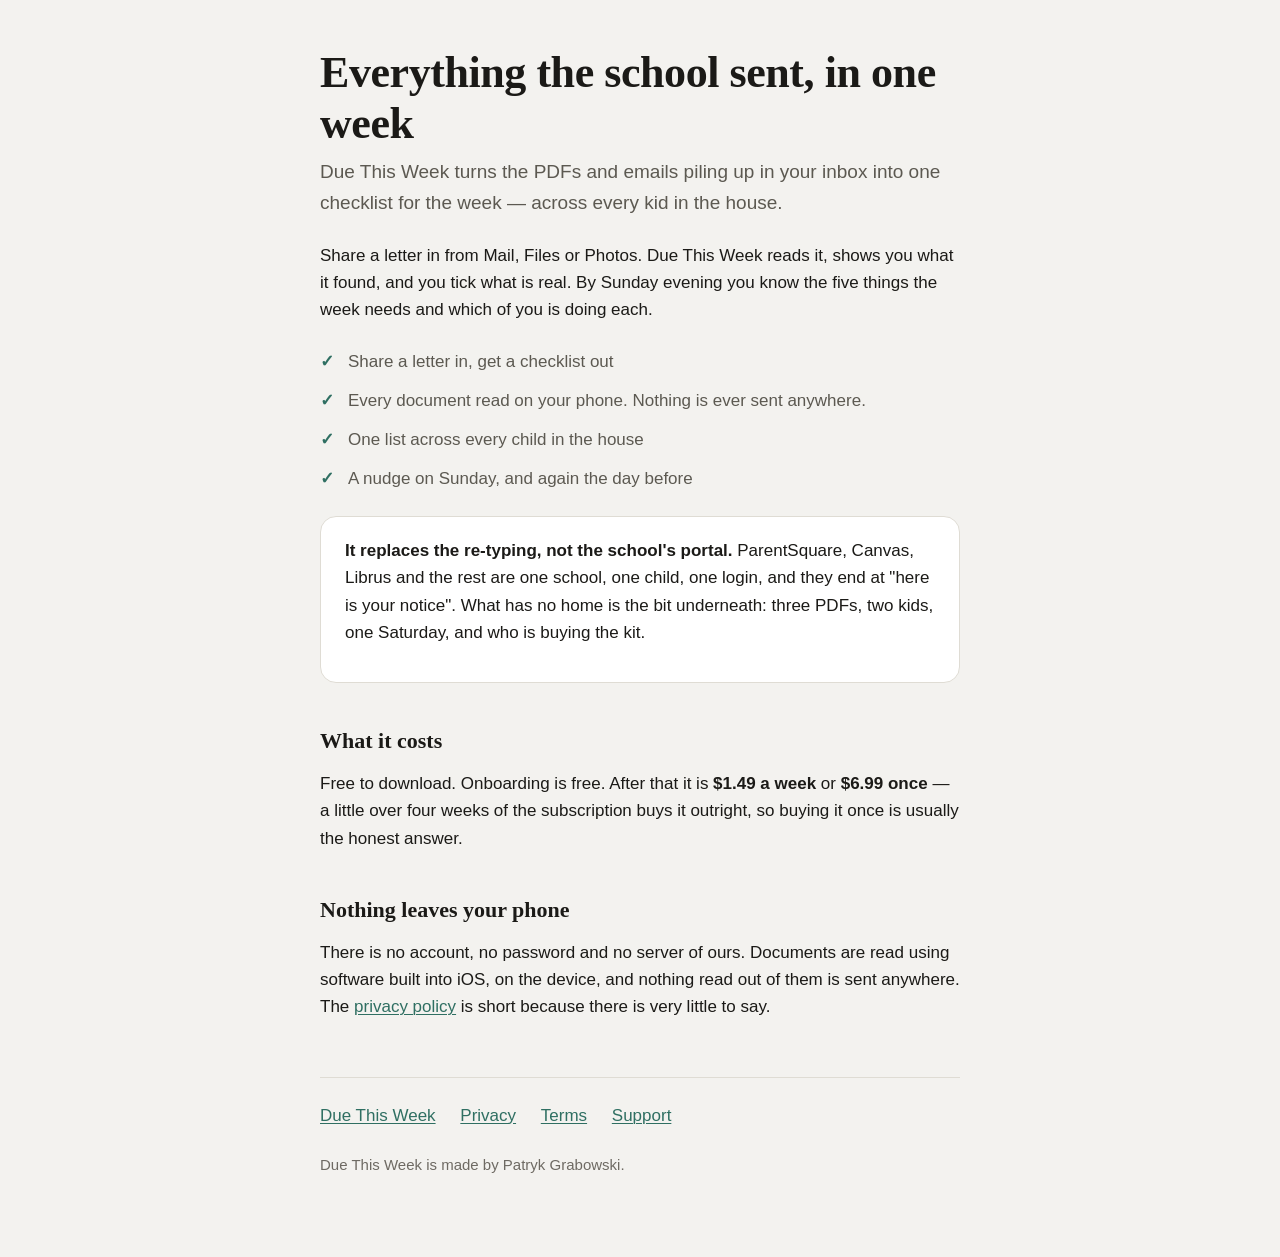
<file: index.html>
<!DOCTYPE html>
<html lang="en">
<head>
<meta charset="utf-8">
<meta name="viewport" content="width=device-width, initial-scale=1">
<title>Due This Week — one checklist for the week, across every kid</title>
<meta name="description" content="Turn the school PDFs and emails piling up in your inbox into one checklist for the week — across every kid in the household. Read on your phone. Never sent anywhere.">
<link rel="stylesheet" href="style.css">
</head>
<body>
<div class="page">
    <header>
        <h1>Everything the school sent, in one week</h1>
        <p class="lede">Due This Week turns the PDFs and emails piling up in your inbox into
        one checklist for the week — across every kid in the house.</p>
    </header>

    <p>Share a letter in from Mail, Files or Photos. Due This Week reads it, shows you what it
    found, and you tick what is real. By Sunday evening you know the five things the week
    needs and which of you is doing each.</p>

    <ul class="points">
        <li>Share a letter in, get a checklist out</li>
        <li>Every document read on your phone. Nothing is ever sent anywhere.</li>
        <li>One list across every child in the house</li>
        <li>A nudge on Sunday, and again the day before</li>
    </ul>

    <div class="card">
        <p><strong>It replaces the re-typing, not the school's portal.</strong> ParentSquare,
        Canvas, Librus and the rest are one school, one child, one login, and they end at
        "here is your notice". What has no home is the bit underneath: three PDFs, two kids,
        one Saturday, and who is buying the kit.</p>
    </div>

    <h2>What it costs</h2>
    <p>Free to download. Onboarding is free. After that it is <strong>$1.49 a week</strong> or
    <strong>$6.99 once</strong> — a little over four weeks of the subscription buys it
    outright, so buying it once is usually the honest answer.</p>

    <h2>Nothing leaves your phone</h2>
    <p>There is no account, no password and no server of ours. Documents are read using
    software built into iOS, on the device, and nothing read out of them is sent anywhere. The
    <a href="privacy.html">privacy policy</a> is short because there is very little to say.</p>

    <nav>
        <a href="index.html">Due This Week</a>
        <a href="privacy.html">Privacy</a>
        <a href="terms.html">Terms</a>
        <a href="support.html">Support</a>
    </nav>
    <footer>Due This Week is made by Patryk Grabowski.</footer>
</div>
</body>
</html>
</file>
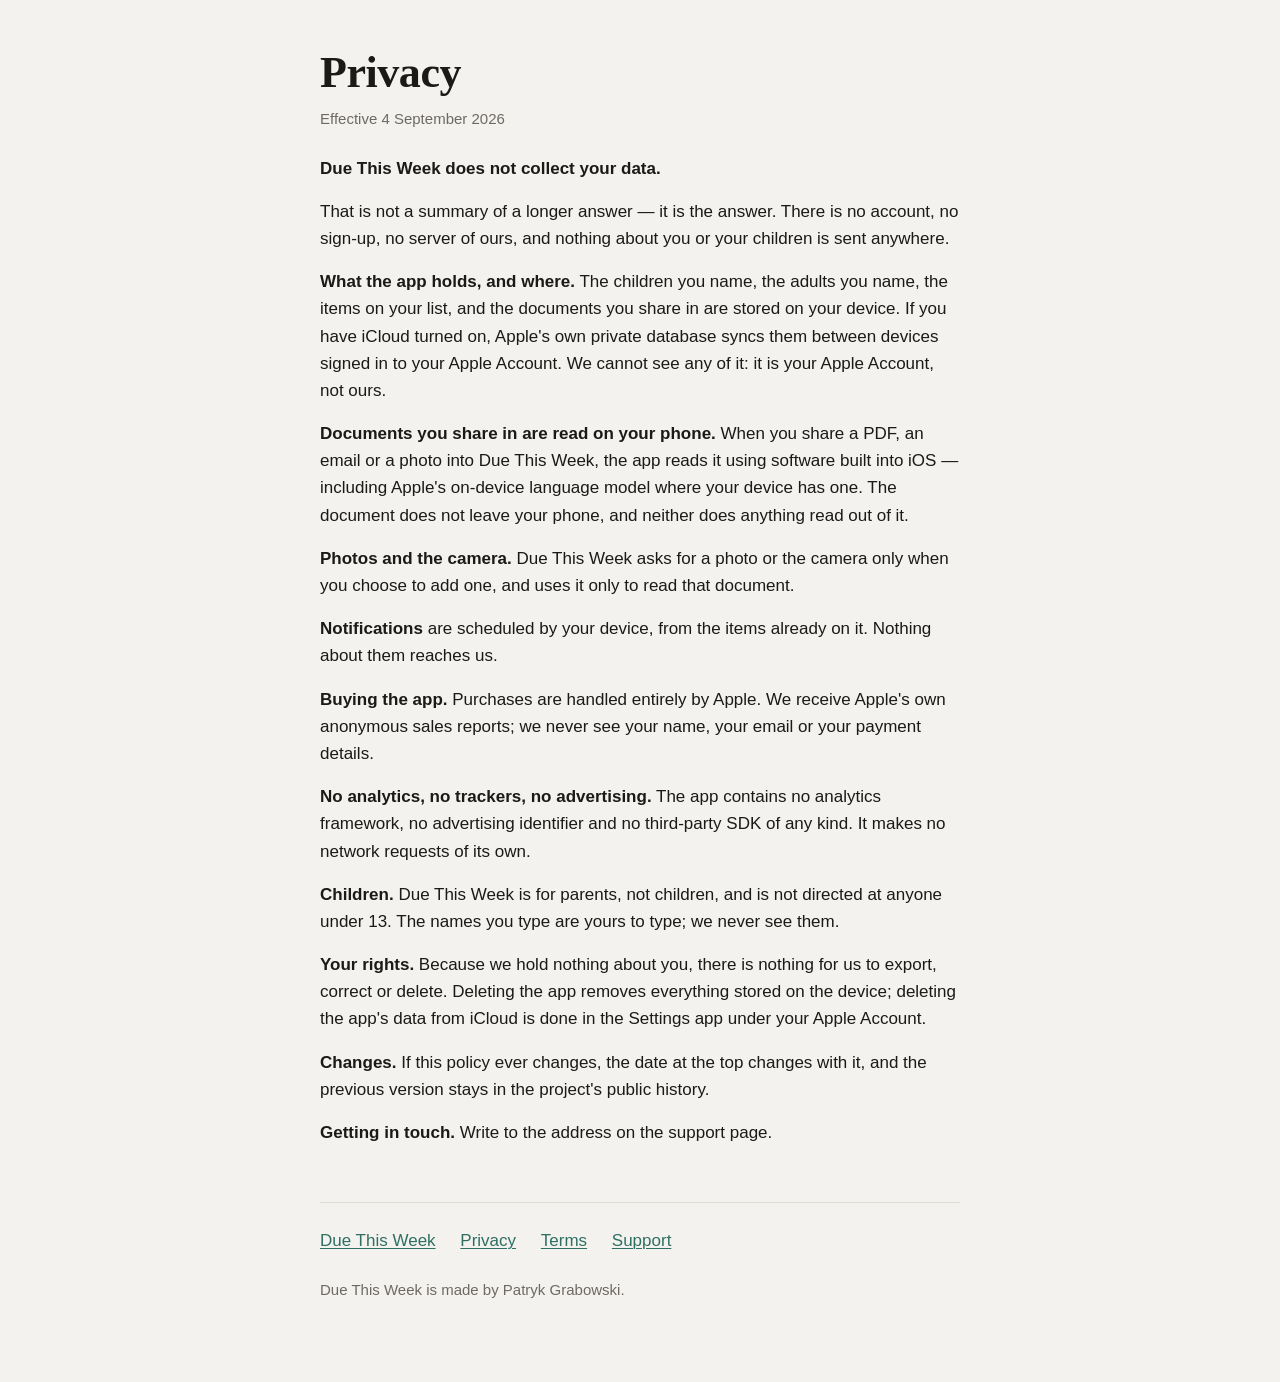
<file: privacy.html>
<!DOCTYPE html>
<html lang="en">
<!-- GENERATED from ../docs/domain.md by ./render-legal.py. Edit the contract, then run the script. Changes made here are lost. -->
<head>
<meta charset="utf-8">
<meta name="viewport" content="width=device-width, initial-scale=1">
<title>Privacy — Due This Week</title>
<meta name="description" content="Due This Week does not collect your data. No account, no server, and documents are read on your phone.">
<link rel="stylesheet" href="style.css">
</head>
<body>
<div class="page">
    <header>
        <h1>Privacy</h1>
        <p class="effective">Effective 4 September 2026</p>
    </header>

    <p><strong>Due This Week does not collect your data.</strong></p>
    <p>That is not a summary of a longer answer — it is the answer. There is no account, no sign-up, no server of ours, and nothing about you or your children is sent anywhere.</p>
    <p><strong>What the app holds, and where.</strong> The children you name, the adults you name, the items on your list, and the documents you share in are stored on your device. If you have iCloud turned on, Apple&#x27;s own private database syncs them between devices signed in to your Apple Account. We cannot see any of it: it is your Apple Account, not ours.</p>
    <p><strong>Documents you share in are read on your phone.</strong> When you share a PDF, an email or a photo into Due This Week, the app reads it using software built into iOS — including Apple&#x27;s on-device language model where your device has one. The document does not leave your phone, and neither does anything read out of it.</p>
    <p><strong>Photos and the camera.</strong> Due This Week asks for a photo or the camera only when you choose to add one, and uses it only to read that document.</p>
    <p><strong>Notifications</strong> are scheduled by your device, from the items already on it. Nothing about them reaches us.</p>
    <p><strong>Buying the app.</strong> Purchases are handled entirely by Apple. We receive Apple&#x27;s own anonymous sales reports; we never see your name, your email or your payment details.</p>
    <p><strong>No analytics, no trackers, no advertising.</strong> The app contains no analytics framework, no advertising identifier and no third-party SDK of any kind. It makes no network requests of its own.</p>
    <p><strong>Children.</strong> Due This Week is for parents, not children, and is not directed at anyone under 13. The names you type are yours to type; we never see them.</p>
    <p><strong>Your rights.</strong> Because we hold nothing about you, there is nothing for us to export, correct or delete. Deleting the app removes everything stored on the device; deleting the app&#x27;s data from iCloud is done in the Settings app under your Apple Account.</p>
    <p><strong>Changes.</strong> If this policy ever changes, the date at the top changes with it, and the previous version stays in the project&#x27;s public history.</p>
    <p><strong>Getting in touch.</strong> Write to the address on the support page.</p>

    <nav>
        <a href="index.html">Due This Week</a>
        <a href="privacy.html">Privacy</a>
        <a href="terms.html">Terms</a>
        <a href="support.html">Support</a>
    </nav>
    <footer>Due This Week is made by Patryk Grabowski.</footer>
</div>
</body>
</html>
</file>
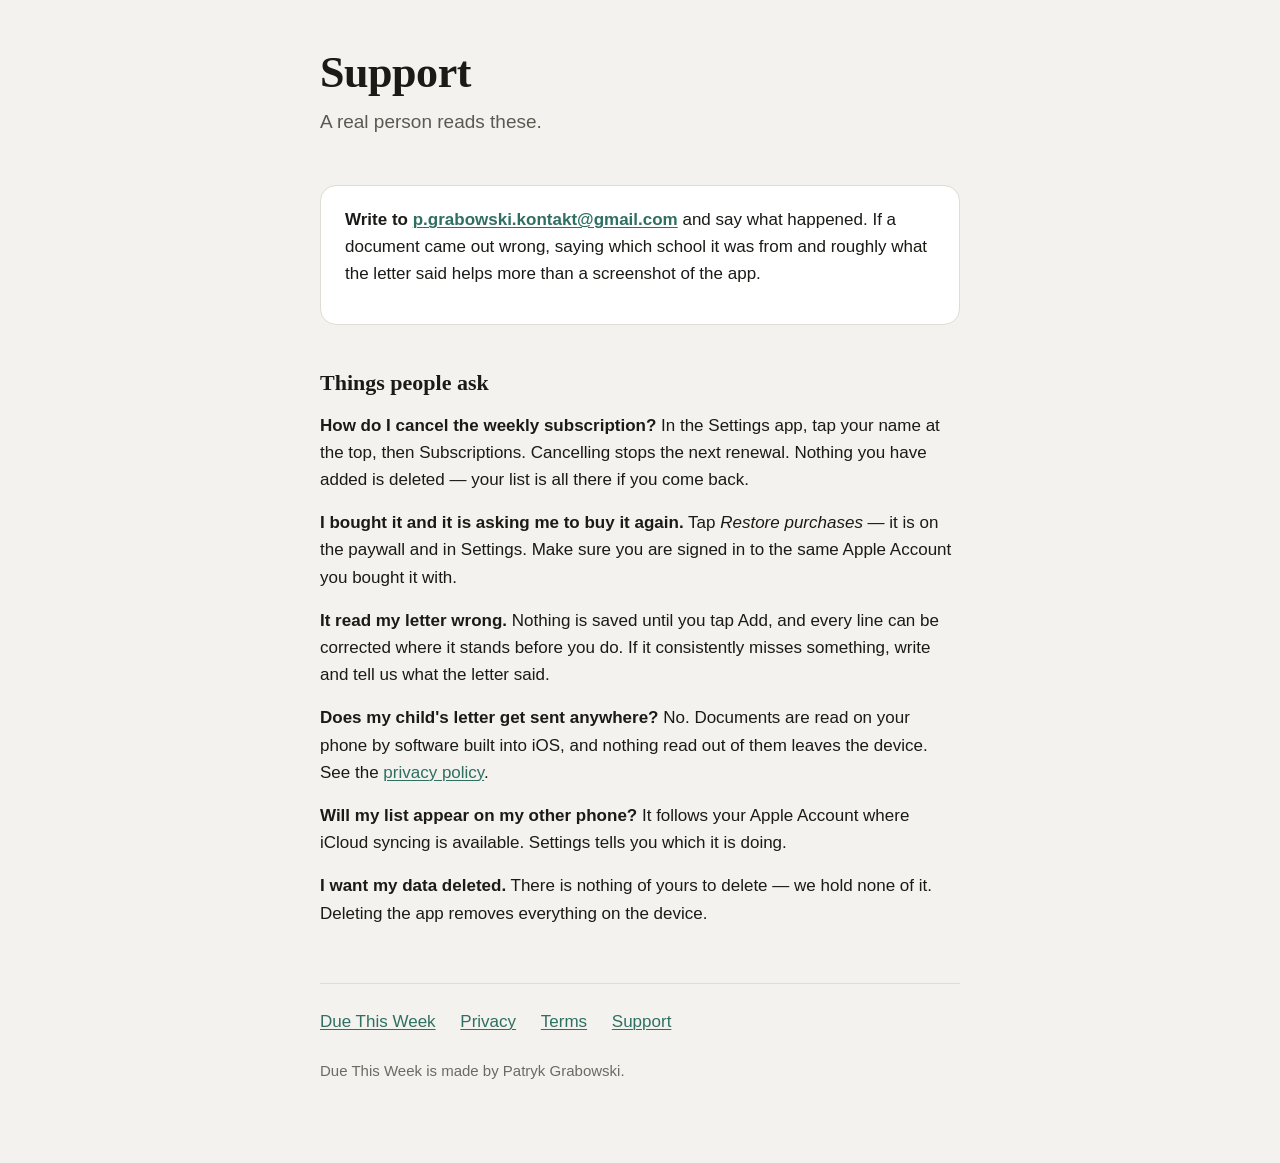
<file: support.html>
<!DOCTYPE html>
<html lang="en">
<head>
<meta charset="utf-8">
<meta name="viewport" content="width=device-width, initial-scale=1">
<title>Support — Due This Week</title>
<meta name="description" content="Help with Due This Week, and how to get in touch.">
<link rel="stylesheet" href="style.css">
</head>
<body>
<div class="page">
    <header>
        <h1>Support</h1>
        <p class="lede">A real person reads these.</p>
    </header>

    <div class="card">
        <p><strong>Write to <a href="mailto:p.grabowski.kontakt@gmail.com">p.grabowski.kontakt@gmail.com</a></strong> and say what
        happened. If a document came out wrong, saying which school it was from and roughly what
        the letter said helps more than a screenshot of the app.</p>
    </div>

    <h2>Things people ask</h2>

    <p><strong>How do I cancel the weekly subscription?</strong> In the Settings app, tap your
    name at the top, then Subscriptions. Cancelling stops the next renewal. Nothing you have
    added is deleted — your list is all there if you come back.</p>

    <p><strong>I bought it and it is asking me to buy it again.</strong> Tap <em>Restore
    purchases</em> — it is on the paywall and in Settings. Make sure you are signed in to the
    same Apple Account you bought it with.</p>

    <p><strong>It read my letter wrong.</strong> Nothing is saved until you tap Add, and every
    line can be corrected where it stands before you do. If it consistently misses something,
    write and tell us what the letter said.</p>

    <p><strong>Does my child's letter get sent anywhere?</strong> No. Documents are read on
    your phone by software built into iOS, and nothing read out of them leaves the device. See
    the <a href="privacy.html">privacy policy</a>.</p>

    <p><strong>Will my list appear on my other phone?</strong> It follows your Apple Account
    where iCloud syncing is available. Settings tells you which it is doing.</p>

    <p><strong>I want my data deleted.</strong> There is nothing of yours to delete — we hold
    none of it. Deleting the app removes everything on the device.</p>

    <nav>
        <a href="index.html">Due This Week</a>
        <a href="privacy.html">Privacy</a>
        <a href="terms.html">Terms</a>
        <a href="support.html">Support</a>
    </nav>
    <footer>Due This Week is made by Patryk Grabowski.</footer>
</div>
</body>
</html>
</file>
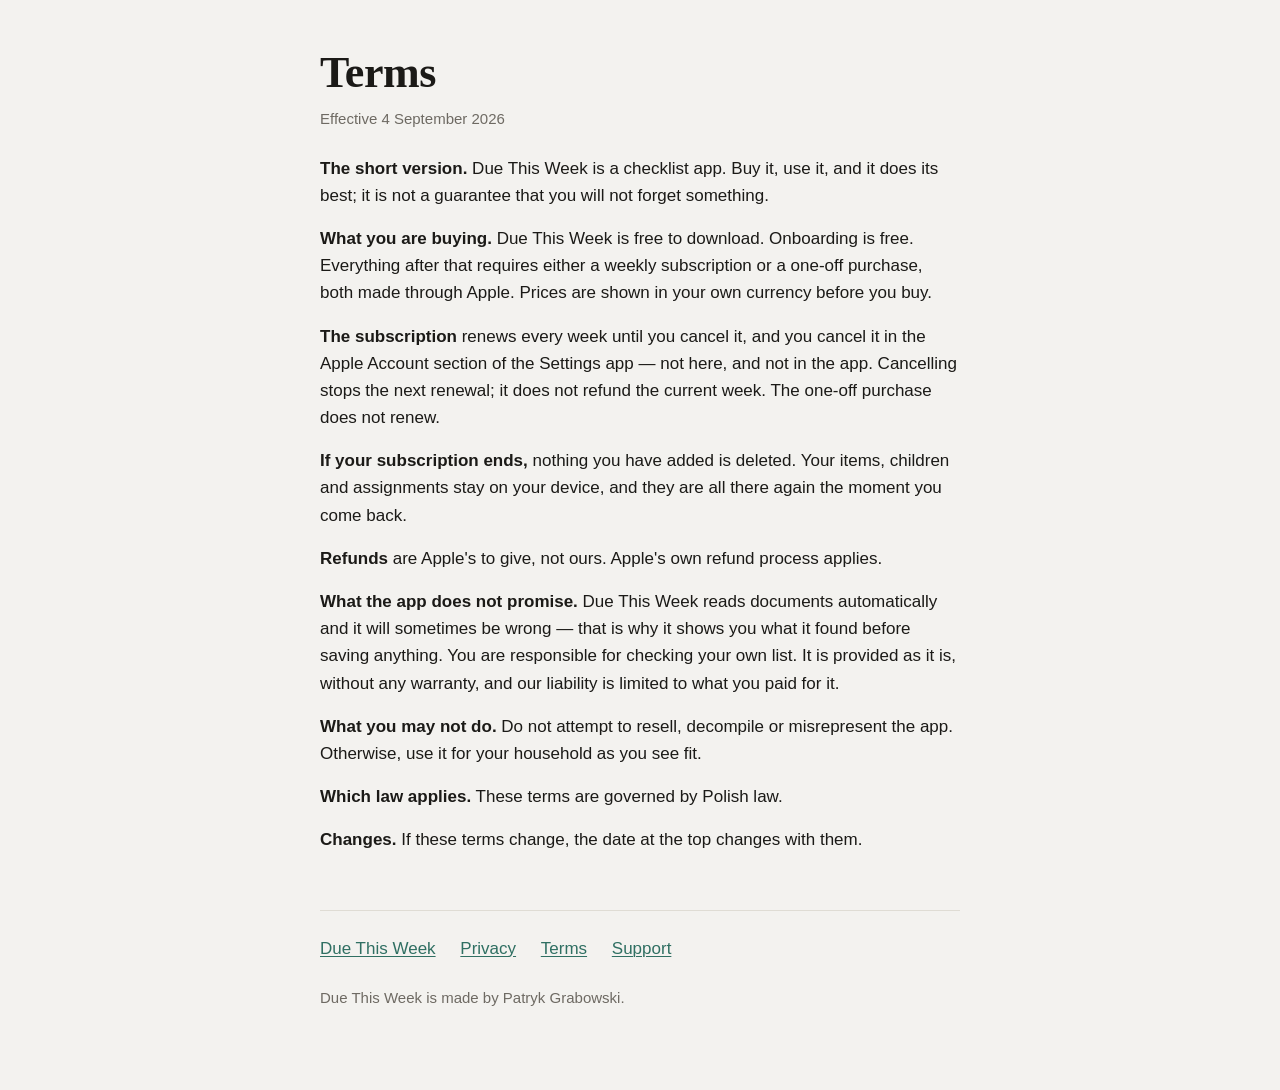
<file: terms.html>
<!DOCTYPE html>
<html lang="en">
<!-- GENERATED from ../docs/domain.md by ./render-legal.py. Edit the contract, then run the script. Changes made here are lost. -->
<head>
<meta charset="utf-8">
<meta name="viewport" content="width=device-width, initial-scale=1">
<title>Terms — Due This Week</title>
<meta name="description" content="The terms for using Due This Week.">
<link rel="stylesheet" href="style.css">
</head>
<body>
<div class="page">
    <header>
        <h1>Terms</h1>
        <p class="effective">Effective 4 September 2026</p>
    </header>

    <p><strong>The short version.</strong> Due This Week is a checklist app. Buy it, use it, and it does its best; it is not a guarantee that you will not forget something.</p>
    <p><strong>What you are buying.</strong> Due This Week is free to download. Onboarding is free. Everything after that requires either a weekly subscription or a one-off purchase, both made through Apple. Prices are shown in your own currency before you buy.</p>
    <p><strong>The subscription</strong> renews every week until you cancel it, and you cancel it in the Apple Account section of the Settings app — not here, and not in the app. Cancelling stops the next renewal; it does not refund the current week. The one-off purchase does not renew.</p>
    <p><strong>If your subscription ends,</strong> nothing you have added is deleted. Your items, children and assignments stay on your device, and they are all there again the moment you come back.</p>
    <p><strong>Refunds</strong> are Apple&#x27;s to give, not ours. Apple&#x27;s own refund process applies.</p>
    <p><strong>What the app does not promise.</strong> Due This Week reads documents automatically and it will sometimes be wrong — that is why it shows you what it found before saving anything. You are responsible for checking your own list. It is provided as it is, without any warranty, and our liability is limited to what you paid for it.</p>
    <p><strong>What you may not do.</strong> Do not attempt to resell, decompile or misrepresent the app. Otherwise, use it for your household as you see fit.</p>
    <p><strong>Which law applies.</strong> These terms are governed by Polish law.</p>
    <p><strong>Changes.</strong> If these terms change, the date at the top changes with them.</p>

    <nav>
        <a href="index.html">Due This Week</a>
        <a href="privacy.html">Privacy</a>
        <a href="terms.html">Terms</a>
        <a href="support.html">Support</a>
    </nav>
    <footer>Due This Week is made by Patryk Grabowski.</footer>
</div>
</body>
</html>
</file>
<file: style.css>
/*
  One stylesheet, hand-written, colours defined once at the top.

  The values are the app's own — DueThisWeek/designSystem's ramp, copied by hand
  because this repository has no design system and does not need one. The rule
  behind that folder still applies: a hex written twice is a hex that will
  disagree with itself, so they are written once, here.

  No web fonts. The app's pitch is that nothing leaves the parent's phone, and a
  privacy policy served from a page that fetches a font from somebody else is the
  one joke a reviewer will not find funny.
*/

:root {
    --ground: #f3f2ef;
    --surface: #ffffff;
    --ink: #1b1a17;
    --ink-secondary: #5c5951;
    --ink-tertiary: #6e6a63;
    --accent: #2f6f62;
    --accent-soft: #e4eeeb;
    --hairline: #dfdcd4;

    --serif: "Iowan Old Style", "Palatino Linotype", Palatino, Georgia, "Times New Roman", serif;
    --sans: -apple-system, BlinkMacSystemFont, "Segoe UI", Roboto, Helvetica, Arial, sans-serif;
}

@media (prefers-color-scheme: dark) {
    :root {
        --ground: #121211;
        --surface: #1d1d1b;
        --ink: #f4f3ef;
        --ink-secondary: #aba79d;
        --ink-tertiary: #8c887e;
        --accent: #5fbfaa;
        --accent-soft: #1e322d;
        --hairline: #333330;
    }
}

* { box-sizing: border-box; }

body {
    margin: 0;
    padding: 0 1.25rem 5rem;
    background: var(--ground);
    color: var(--ink);
    font-family: var(--sans);
    font-size: 1.0625rem;
    line-height: 1.6;
    -webkit-text-size-adjust: 100%;
}

.page { max-width: 40rem; margin: 0 auto; }

header { padding: 3rem 0 1.5rem; }

h1 {
    font-family: var(--serif);
    font-size: clamp(2rem, 7vw, 2.75rem);
    font-weight: 600;
    line-height: 1.15;
    margin: 0 0 0.5rem;
    letter-spacing: -0.01em;
}

h2 {
    font-family: var(--serif);
    font-size: 1.375rem;
    font-weight: 600;
    margin: 2.5rem 0 0.75rem;
}

.lede { color: var(--ink-secondary); font-size: 1.1875rem; margin: 0; }

.effective { color: var(--ink-tertiary); font-size: 0.9375rem; margin: 0.25rem 0 0; }

p { margin: 0 0 1rem; }

strong { font-weight: 600; }

a { color: var(--accent); text-decoration-thickness: 1px; text-underline-offset: 2px; }

a:hover { text-decoration-thickness: 2px; }

.card {
    background: var(--surface);
    border: 1px solid var(--hairline);
    border-radius: 16px;
    padding: 1.25rem 1.5rem;
    margin: 1.5rem 0;
}

.points { list-style: none; margin: 1.5rem 0; padding: 0; }

.points li {
    padding: 0 0 0 1.75rem;
    margin: 0 0 0.75rem;
    position: relative;
    color: var(--ink-secondary);
}

.points li::before {
    content: "✓";
    position: absolute;
    left: 0;
    color: var(--accent);
    font-weight: 600;
}

nav { border-top: 1px solid var(--hairline); margin-top: 3.5rem; padding-top: 1.5rem; }

nav a { margin-right: 1.25rem; display: inline-block; }

footer { color: var(--ink-tertiary); font-size: 0.9375rem; margin-top: 1.5rem; }

/* The page has to be readable with CSS off, so nothing here hides content. */
</file>
